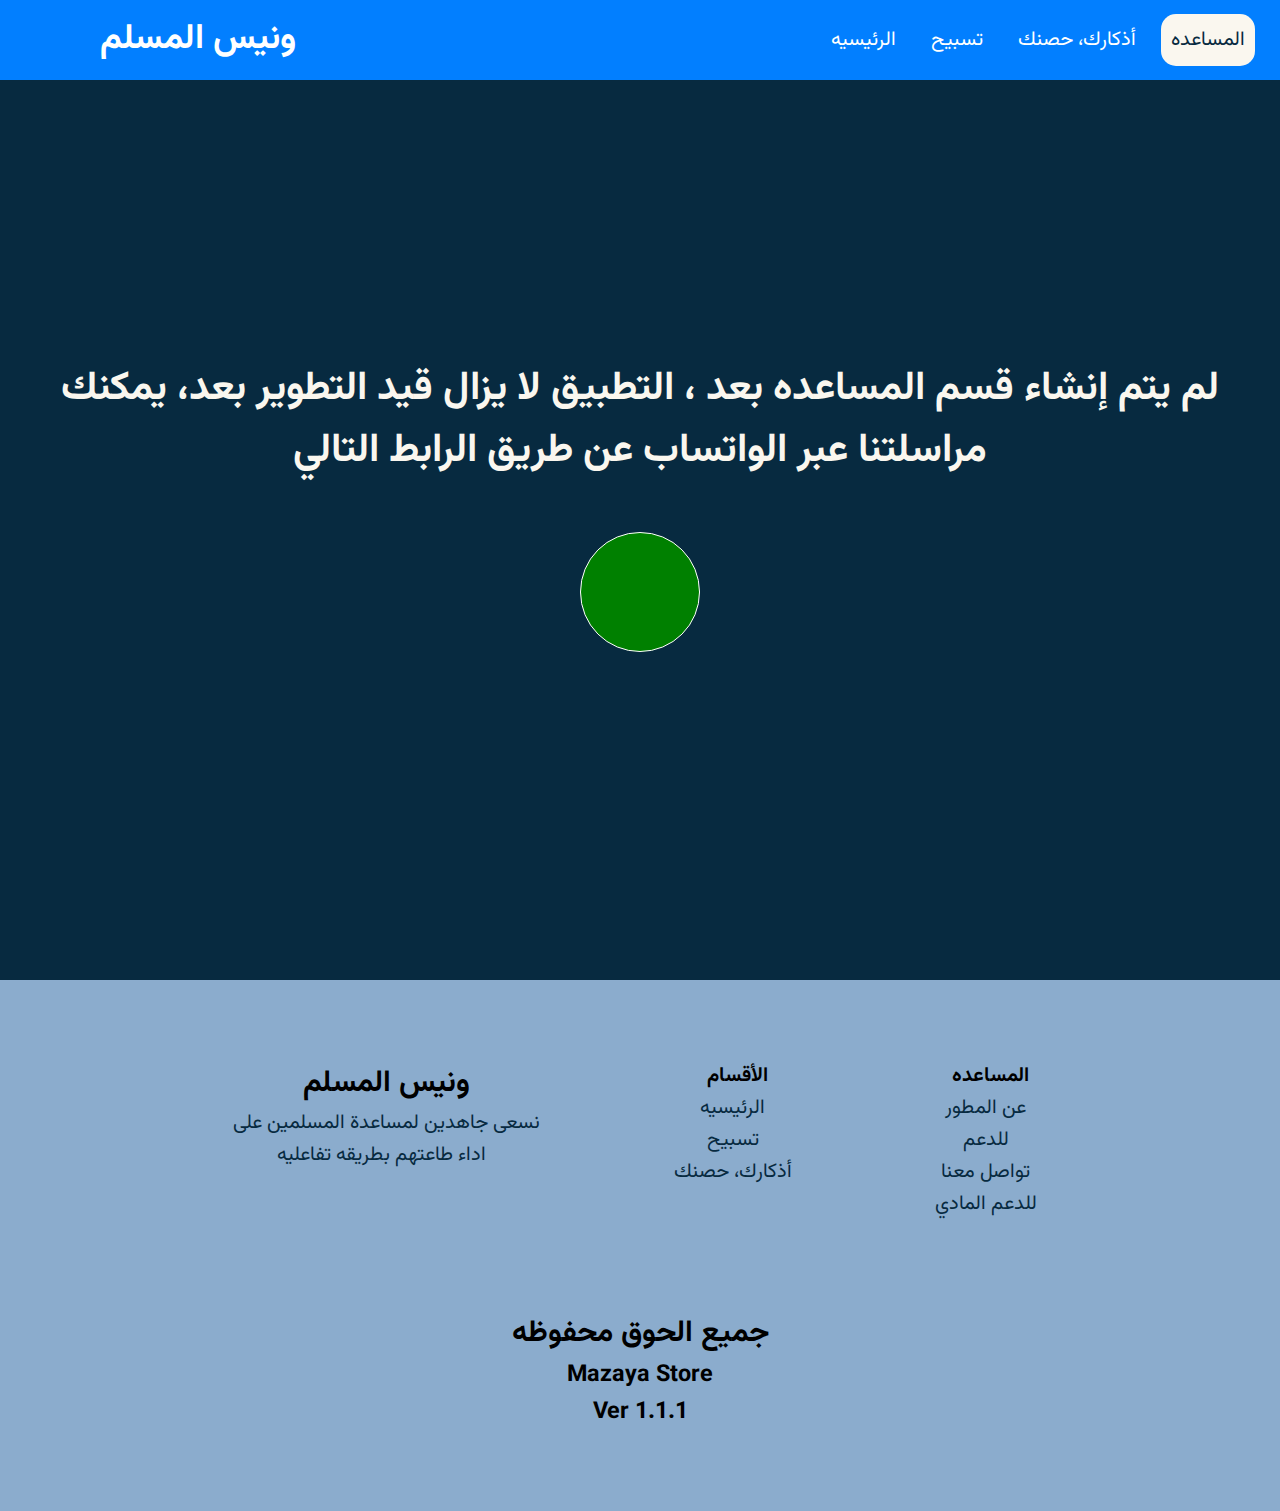
<file: html/help.html>
<!DOCTYPE html>
<html lang="en">
  <head>
    <meta charset="UTF-8" />
    <meta name="viewport" content="width=device-width, initial-scale=1.0" />
    <title>المساعده</title>
    <link rel="stylesheet" href="../css/style.css" />
    <link rel="stylesheet" href="../css/help.css" />
    <link rel="icon" type="image/x-icon" href="../photos/head-icon.ico">

    <!-- *font  -->
    <link rel="preconnect" href="https://fonts.googleapis.com" />
    <link rel="preconnect" href="https://fonts.gstatic.com" crossorigin />
    <link
      href="https://fonts.googleapis.com/css2?family=Vazirmatn:wght@100..900&display=swap"
      rel="stylesheet"
    />

    <!-- font-awesome -->
    <link
      rel="stylesheet"
      href="https://cdnjs.cloudflare.com/ajax/libs/font-awesome/6.5.1/css/all.min.css"
      integrity="sha512-DTOQO9RWCH3ppGqcWaEA1BIZOC6xxalwEsw9c2QQeAIftl+Vegovlnee1c9QX4TctnWMn13TZye+giMm8e2LwA=="
      crossorigin="anonymous"
      referrerpolicy="no-referrer"
    />
  </head>
  <body>
    <header>
      <nav>
        <input type="checkbox" id="check" />
        <label for="check" class="checkbtn">
          <i class="fas fa-bars"></i>
        </label>
        <a class="logo" href="home.html">ونيس المسلم</a>
        <ul>
          <li><a href="../index.html">الرئيسيه</a></li>
          <li><a href="tasbeeh.html">تسبيح</a></li>
          <li><a href="azkar.html" >أذكارك، حصنك</a></li>
          <li><a href="help.html" class="active">المساعده</a></li>
        </ul>
      </nav>
    </header>
    <aside>
      <i class="fa-solid fa-arrow-right-from-bracket" id="logout-icon"></i>
    </aside>

    <!-- content  -->
    <div class="container">
      <h1>
        لم يتم إنشاء قسم المساعده بعد ، التطبيق لا يزال قيد التطوير بعد، يمكنك
        مراسلتنا عبر الواتساب عن طريق الرابط التالي
      </h1>
      <button class="whatsapp-Btn" id="whatsapp-Btn">
        <i class="fa-brands fa-whatsapp"></i>
      </button>
      <!-- top up btn  -->
      <button id="top-btn">UP</button>
    </div>

    <!-- ?footer  -->
    <footer>
      <div class="content-footer">
        <div>
          <h2>ونيس المسلم</h2>
          <span
            >نسعى جاهدين لمساعدة المسلمين على <br />اداء طاعتهم بطريقه
            تفاعليه</span
          >
        </div>

        <div class="parts">
          <h4>الأقسام</h4>
          <li><a href="home.html">الرئيسيه</a></li>
          <li><a href="tasbeeh.html">تسبيح</a></li>
          <li><a href="azkar.html">أذكارك، حصنك</a></li>
        </div>

        <div class="help">
          <h4>المساعده</h4>
          <li><a href="#">عن المطور</a></li>
          <li><a href="#"> للدعم</a></li>
          <li><a href="#">تواصل معنا</a></li>
          <li><a href="#">للدعم المادي</a></li>
        </div>
      </div>
      <div class="icons">
        <a href="https://t.me/wanes_elmoslem"><i class="fa-brands fa-telegram"></i></a>
        <a href="https://www.facebook.com/groups/2042659169460891/"><i class="fa-brands fa-facebook"></i></a>
        <a href="https://whatsapp.com/channel/0029VaUFu9WD38CULjlAsC0c"
          ><i class="fa-brands fa-whatsapp"></i
        ></a>
      </div>
      <div class="info">
        <h2><i class="fa-solid fa-copyright"></i> جميع الحوق محفوظه</h2>
        <h3>Mazaya Store</h3>
        <h3>Ver 1.1.1</h3>
      </div>
    </footer>

    <!-- !top up button  -->
    <button id="top-btn"><i class="fa-solid fa-arrow-up"></i></button>

    <!-- *scripts -->
    <script src="../js/help.js"></script>
    <script src="../js/top-btn.js"></script>
  </body>
</html>
</file>
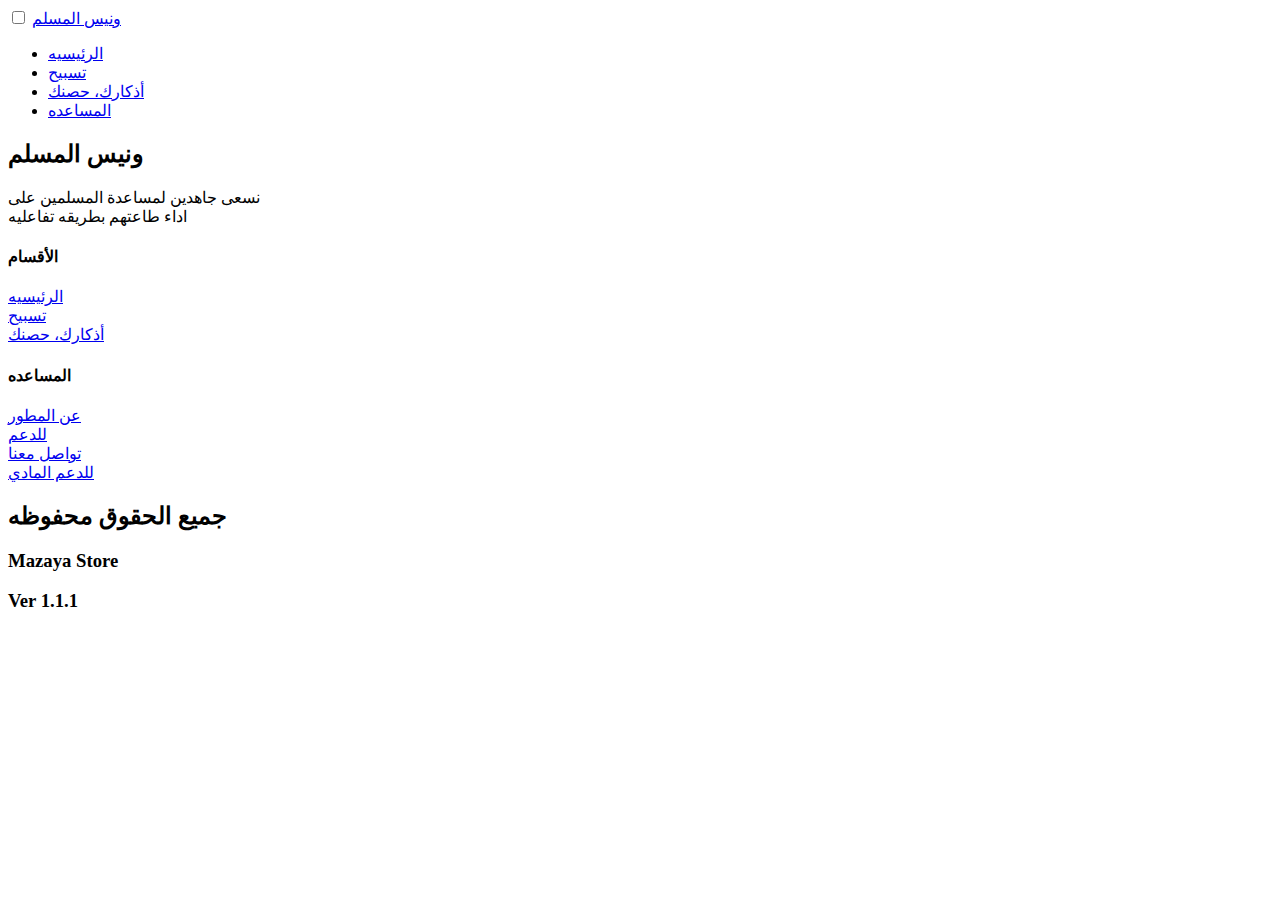
<file: html/supportUs.html>
<!DOCTYPE html>
<html lang="en">
  <head>
    <meta charset="UTF-8" />
    <meta name="viewport" content="width=device-width, initial-scale=1.0" />
    <title>المساعده</title>
    <link rel="icon" type="image/x-icon" href="../photos/head-icon.ico" />
    <meta
      name="description"
      content="تطبيق ونيس المسلم المجاني يحتوي علي جميع الاذكار اليوميه و قسم للتسبيح "
    />
    <meta
      name="keywords"
      content="Azkar, tasbeeh, Quran, azan, اذكار, تسبيح, ونيس المسلم, قران, تفسير, اذان, مواعيد الاذان, احاديث, islam, wanes elmuslim"
    />
    <meta name="author" content="Mazaya" />
  </head>
  <body>
    <header>
      <nav>
        <input type="checkbox" id="check" />
        <label for="check" class="checkbtn">
          <i class="fas fa-bars"></i>
        </label>
        <a class="logo" href="home.html">ونيس المسلم</a>
        <ul>
          <li><a href="../index.html">الرئيسيه</a></li>
          <li><a href="tasbeeh.html">تسبيح</a></li>
          <li><a href="azkar.html">أذكارك، حصنك</a></li>
          <li><a href="help.html">المساعده</a></li>
        </ul>
      </nav>
    </header>
    <footer>
      <div class="content-footer">
        <div>
          <h2>ونيس المسلم</h2>
          <span
            >نسعى جاهدين لمساعدة المسلمين على <br />اداء طاعتهم بطريقه
            تفاعليه</span
          >
        </div>

        <div class="parts">
          <h4>الأقسام</h4>
          <li><a href="home.html">الرئيسيه</a></li>
          <li><a href="tasbeeh.html">تسبيح</a></li>
          <li><a href="azkar.html">أذكارك، حصنك</a></li>
        </div>

        <div class="help">
          <h4>المساعده</h4>
          <li><a href="#">عن المطور</a></li>
          <li><a href="#"> للدعم</a></li>
          <li><a href="#">تواصل معنا</a></li>
          <li><a href="#">للدعم المادي</a></li>
        </div>
      </div>
      <div class="icons">
        <a href="https://t.me/wanes_elmoslem"
          ><i class="fa-brands fa-telegram"></i
        ></a>
        <a href="https://www.facebook.com/groups/2042659169460891/"
          ><i class="fa-brands fa-facebook"></i
        ></a>
        <a href="https://whatsapp.com/channel/0029VaUFu9WD38CULjlAsC0c"
          ><i class="fa-brands fa-whatsapp"></i
        ></a>
      </div>
      <div class="info">
        <h2><i class="fa-solid fa-copyright"></i> جميع الحقوق محفوظه</h2>
        <h3>Mazaya Store</h3>
        <h3>Ver 1.1.1</h3>
      </div>
    </footer>
    <script></script>
  </body>
</html>
</file>
<file: css/style.css>
:root {
  --mc: #027fff;
  --sc: #2c3e50;
  --c1: #faf7ef;
  --c2: #072a40;
  --c3: #188ca5;
  --c4: #19b7bd;
  --c5: #76d668;
  --c6: #8baccd;
  --c7: #ff0000;
  font-size: 20px;
}
* {
  font-family: "Vazirmatn", sans-serif;
  padding: 0;
  margin: 0;
  text-decoration: none;
  list-style: none;
  box-sizing: border-box;
}

/* !nav  */
nav {
  background: #027fff;
  height: 80px;
  width: 100%;
}
.logo {
  color: white;
  font-size: 1.75rem;
  line-height: 80px;
  padding: 0 100px;
  font-weight: bold;
  cursor: pointer;
}
nav ul {
  float: right;
  margin-right: 20px;
  z-index: 2;
}
nav ul li {
  display: inline-block;
  line-height: 80px;
  margin: 0 5px;
}
nav ul li a {
  color: white;
  font-size: 1rem;
  border-radius: 15px;
  padding: 10px;
  transition: 0.5s;
}
a.active,
nav ul li a:hover {
  color: var(--c2);
  background-color: var(--c1);
}
.checkbtn {
  font-size: 1.5rem;
  color: white;
  float: right;
  line-height: 80px;
  cursor: pointer;
  margin-right: 40px;
  display: none;
}
#check {
  display: none;
}

/*slide navbar*/
.subnav {
  float: left;
  overflow: hidden;
  line-height: 80px;
  margin: 0 5px;
}
.subnav .subnavbtn {
  display: inline-block;
  cursor: pointer;
  color: var(--c1);
  background-color: var(--mc);
  border: none;
  font-size: 0.77rem;
  font-weight: 800;
  border-radius: 15px;
  transition: 0.4s;
  padding: 10px;
}
.navbar a:hover,
.subnav:hover .subnavbtn {
  color: var(--c1);
  background-color: var(--c2);
}
.subnav-content {
  display: none;
  position: absolute;
  border-radius: 10px;
  background-color: var(--c2);
  width: 15%;
  z-index: 1;
  margin: 0 -45px;
}
.subnav-content a {
  border-radius: 10px;
  display: flex;
  flex-direction: column;
  padding: 5px;
  margin: 5px;
  align-items: center;
  text-align: center;
  color: var(--c1);
  text-decoration: none;
  transition: 0.3s;
}
.subnav-content a:hover {
  color: var(--c2);
  background-color: var(--c1);
}
.subnav:hover .subnav-content {
  display: block;
}

/* !logout button */
aside {
  visibility: hidden;
  width: 55px;
  height: 55px;
  position: fixed;
  background-color: var(--c4);
  display: flex;
  justify-content: center;
  align-items: center;
  border-radius: 50%;
  left: 20px;
  top: 14px;
}
aside i {
  position: fixed;
  cursor: pointer;
  color: red;
  font-size: 1.45rem;
  border-radius: 50%;
  transition: 0.3s;
}

aside i:hover {
  scale: 1.15;
}

/* !footer  */
footer {
  background-color: var(--c6);
  padding: 80px 13% 80px;
  position: relative;
}
footer a,
footer span {
  color: var(--c2);
  font-size: 1rem;
  margin-right: 10px;
  transition: 0.5s;
}
footer a:hover {
  color: var(--mc);
}
.content-footer {
  width: 100%;
  display: grid;
  grid-template-columns: repeat(auto-fit, minmax(50px, auto));
  text-align: center;
}
.icons {
  margin-top: 20px;
  margin-bottom: 20px;
  font-size: 1.25rem;
  bottom: 0;
  width: 100%;
  height: 50px;
  display: flex;
  flex-direction: row;
  align-items: center;
  justify-content: space-between;
}
/* .icons a {
  font-size: 2rem;
  color: black;
  transition: 0.3s;
}
.icons a:hover {
  scale: 1.5;
} */
.DonationsContainer {
  /* background-color: black; */
  display: flex;
  justify-content: center;
  align-items: center;
  text-align: center;
  flex-direction: column;
  cursor: pointer;
  .donateIconContainer {
    display: flex;
    justify-content: center;
    align-items: center;
    text-align: center;
    padding: 20px;
    margin: 20px;
    width: 80%;
    /* background-color: blue; */
    border-radius: 15px;
    border: 1px solid #9e9d9d91;
    cursor: pointer;
    transition: 0.3s;
    .DonateIcon {
      width: 50px;
      height: 50px;
      cursor: pointer;
    }
    p {
      padding-left: 25px;
      padding-bottom: 10px;
      cursor: pointer;
      /* background-color: red; */
    }
    a {
      color: #545454;
    }
    a:visited {
      color: #545454;
    }
  }
  .donateIconContainer:hover {
    scale: 1.08;
  }
}

.icons a {
  padding-left: 10%;
  padding-right: 10%;
  font-size: 2rem;
  transition: 0.3s;
  #tele {
    color: #0060e6;
    transition: 0.3s;
  }
  #whats {
    color: green;
    transition: 0.3s;
  }
  #face {
    color: blue;
    transition: 0.3s;
  }
}
.icons a:hover {
  scale: 1.3;
  #whats {
    color: #19b204;
  }
  #face {
    color: rgb(14, 87, 222);
  }
  #tele {
    color: dodgerblue;
  }
}
.info {
  display: flex;
  flex-direction: column;
  justify-content: center;
  align-items: center;
}

/* !top up button  */
#top-btn {
  background-color: var(--mc);
  color: white;
  border-radius: 50%;
  width: 40px;
  height: 40px;
  bottom: 20px;
  right: 20px;
  border: none;
  position: fixed;
  cursor: pointer;
  display: none;
  transition: 0.3s;
  z-index: 10;
}
#top-btn:hover {
  scale: 1.5;
}
#top-btn i {
  width: 100%;
  height: 100%;
  font-size: 25px;
  top: 8px;
  position: relative;
}

/* media query  */
@media (max-width: 1000px) {
  label.logo {
    font-size: 1.5rem;
  }
}

@media (max-width: 858px) {
  /* !navbar */
  .checkbtn {
    display: block;
  }
  ul {
    position: fixed;
    width: 100%;
    height: 100vh;
    background-color: #2c3e50;
    top: 80px;
    left: -100%;
    text-align: center;
    transition: all 0.5s;
  }
  nav ul li {
    display: block;
  }
  nav ul li a {
    font-size: 1rem;
  }
  a:hover,
  a.active {
    background: none;
    color: #0082e6;
    transition: 0.3s;
  }
  #check:checked ~ ul {
    left: 0;
  }
  nav a.logo {
    color: white;
    font-size: 0.75rem;
    line-height: 80px;
    padding: 0 60px;
    font-weight: bold;
  }
  /* !slider */
  .subnav {
    float: left;
    overflow: hidden;
    line-height: 80px;
    margin: 0 5px;
    width: 100%;
  }
  .subnav-content {
    margin: 0 25%;
    border-radius: 10px;
    background-color: var(--c2);
    width: 50%;
    z-index: 1;
    margin-right: 50px;
  }

  /* *logout Button */
  aside {
    width: 35px;
    height: 35px;
    left: 10px;
    top: 23px;
  }
  aside i {
    font-size: 0.75rem;
  }

  /* ?footer  */

  span {
    font-size: 0.5rem;
    font-weight: 500;
  }
  footer a {
    font-size: 0.75rem;
    font-weight: 600;
  }
  footer h1,
  h2,
  h4 {
    font-size: 1rem;
  }
  footer .span-content {
    font-size: 0.5rem;
    font-weight: 600;
  }
  #donateHeader {
    font-size: 1rem;
    line-height: 20px;
  }
  .donateIconContainer {
    padding: 10px;
    margin: 10px;
  }
  .donateIconContainer i {
    padding-right: 10px;
  }
  #donateId {
    font-size: 0.65rem;
    padding-left: 0;
  }
}
</file>
<file: css/help.css>
.container {
  height: 100vh;
  display: flex;
  align-items: center;
  justify-content: center;
  text-align: center;
  padding: 50px;
  flex-direction: column;
  background-color: var(--c2);
  color: var(--c1);
}
.whatsapp-Btn {
  height: 120px;
  width: 120px;
  font-size: 3.5rem;
  margin: 50px;
  background-color: green;
  color: var(--c1);
  cursor: pointer;
  transition: 0.4s;
  border: 1px solid white;
  padding-top: 10px;
  border-radius: 50%;
}
.whatsapp-Btn:hover {
  scale: 1.1;
  background-color: var(--c1);
  color: green;
}
@media (max-width: 888px) {
  .container{
    font-size: 0.75rem;
  }
}
</file>
